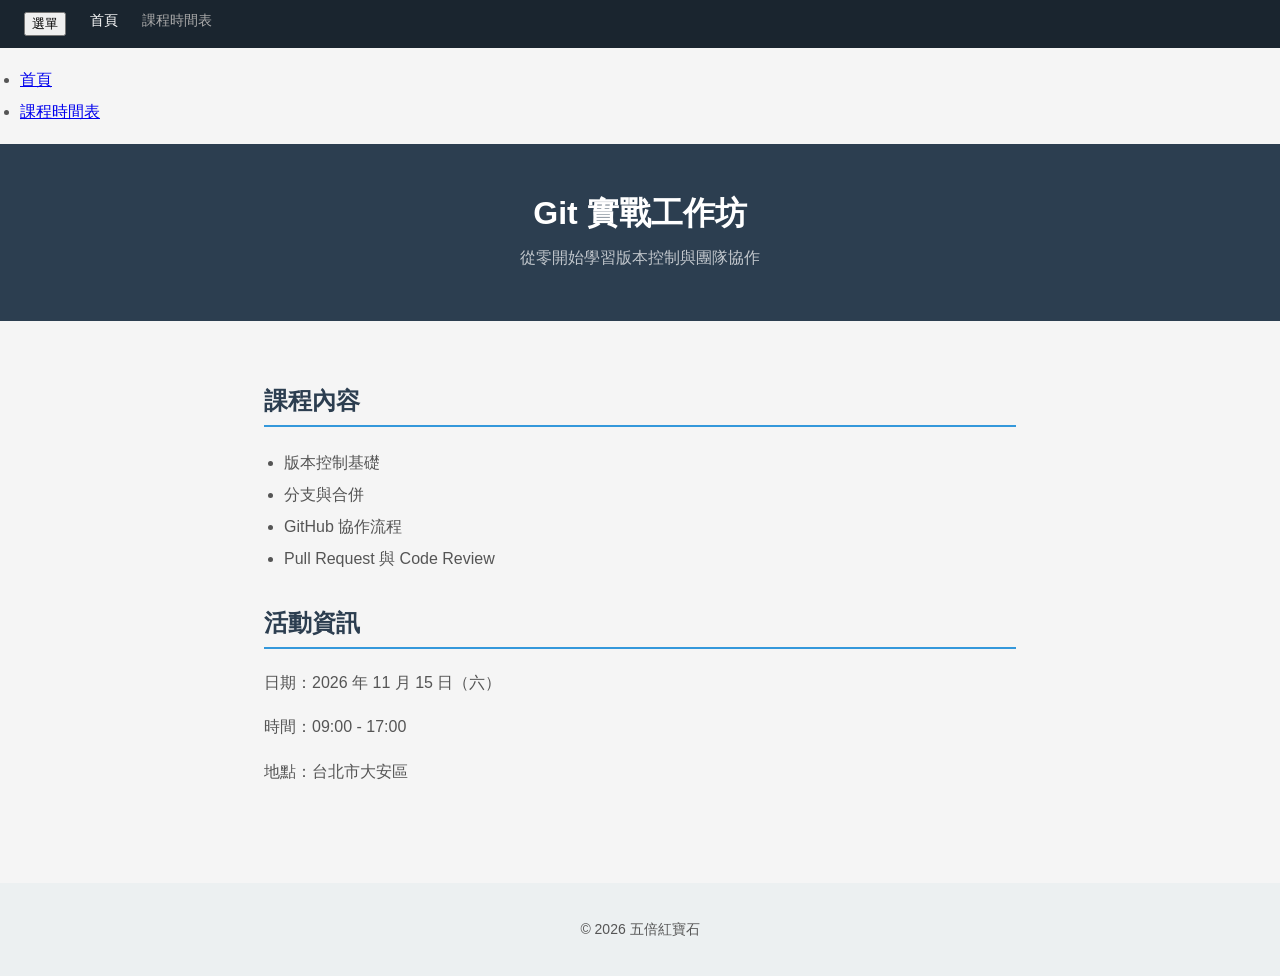
<file: index.html>
<!DOCTYPE html>
<html lang="zh-Hant">
<head>
  <meta charset="UTF-8">
  <meta name="viewport" content="width=device-width, initial-scale=1.0">
  <title>Git 工作坊</title>
  <link rel="stylesheet" href="style.css">
</head>
<body>
  <nav>
    <button class="menu-button">選單</button>
    <a href="index.html" class="active">首頁</a>
    <a href="schedule.html">課程時間表</a>
  </nav>

  <ul class="menu">
    <li><a href="index.html">首頁</a></li>
    <li><a href="schedule.html">課程時間表</a></li>
  </ul>

  <header>
    <h1>Git 實戰工作坊</h1>
    <p>從零開始學習版本控制與團隊協作</p>
  </header>

  <main>
    <section>
      <h2>課程內容</h2>
      <ul>
        <li>版本控制基礎</li>
        <li>分支與合併</li>
        <li>GitHub 協作流程</li>
        <li>Pull Request 與 Code Review</li>
      </ul>
    </section>

    <section>
      <h2>活動資訊</h2>
      <p>日期：2026 年 11 月 15 日（六）</p>
      <p>時間：09:00 - 17:00</p>
      <p>地點：台北市大安區</p>
    </section>
  </main>

  <footer>
    <p>&copy; 2026 五倍紅寶石</p>
  </footer>
  <script src="utils.js"></script>
  <script src="app.js"></script>
</body>
</html>
</file>
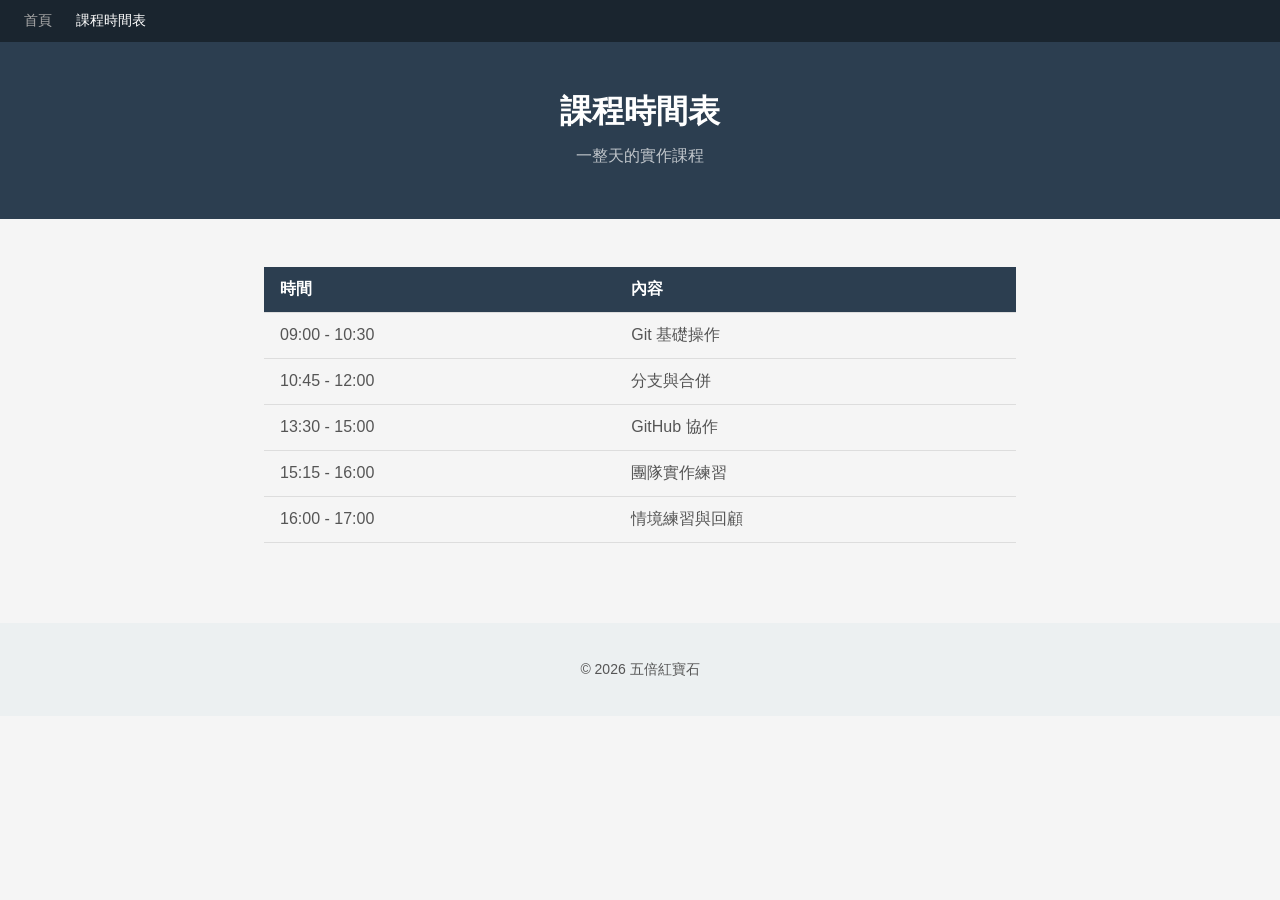
<file: schedule.html>
<!DOCTYPE html>
<html lang="zh-Hant">
<head>
  <meta charset="UTF-8">
  <meta name="viewport" content="width=device-width, initial-scale=1.0">
  <title>課程時間表 — Git 工作坊</title>
  <link rel="stylesheet" href="style.css">
</head>
<body>
  <nav>
    <a href="index.html">首頁</a>
    <a href="schedule.html" class="active">課程時間表</a>
  </nav>

  <header>
    <h1>課程時間表</h1>
    <p>一整天的實作課程</p>
  </header>

  <main>
    <table>
      <thead>
        <tr>
          <th>時間</th>
          <th>內容</th>
        </tr>
      </thead>
      <tbody>
        <tr>
          <td>09:00 - 10:30</td>
          <td>Git 基礎操作</td>
        </tr>
        <tr>
          <td>10:45 - 12:00</td>
          <td>分支與合併</td>
        </tr>
        <tr>
          <td>13:30 - 15:00</td>
          <td>GitHub 協作</td>
        </tr>
        <tr>
          <td>15:15 - 16:00</td>
          <td>團隊實作練習</td>
        </tr>
        <tr>
          <td>16:00 - 17:00</td>
          <td>情境練習與回顧</td>
        </tr>
      </tbody>
    </table>
  </main>

  <footer>
    <p>&copy; 2026 五倍紅寶石</p>
  </footer>
</body>
</html>
</file>
<file: style.css>
* {
  box-sizing: border-box;
}

body {
  font-family: "Noto Sans TC", Arial, sans-serif;
  margin: 0;
  padding: 0;
  background-color: #f5f5f5;
  color: #333;
}

nav {
  background-color: #1a252f;
  padding: 12px 24px;
  display: flex;
  gap: 24px;
}

nav a {
  color: #aaa;
  text-decoration: none;
  font-size: 14px;
}

nav a:hover,
nav a.active {
  color: white;
}

header {
  background-color: #2c3e50;
  color: white;
  padding: 48px 24px;
  text-align: center;
}

header h1 {
  margin: 0;
  font-size: 32px;
}

header p {
  margin: 8px 0 0;
  color: rgba(255, 255, 255, 0.7);
}

main {
  max-width: 800px;
  margin: 0 auto;
  padding: 32px 24px;
}

h2 {
  color: #2c3e50;
  border-bottom: 2px solid #3498db;
  padding-bottom: 8px;
  margin-top: 32px;
}

p {
  color: #555;
  line-height: 1.8;
}

ul {
  color: #555;
  line-height: 2;
  padding-left: 20px;
}

table {
  width: 100%;
  border-collapse: collapse;
  margin-top: 16px;
}

th, td {
  padding: 12px 16px;
  text-align: left;
  border-bottom: 1px solid #ddd;
}

th {
  background-color: #2c3e50;
  color: white;
}

td {
  color: #555;
}

footer {
  background-color: #ecf0f1;
  padding: 20px 24px;
  text-align: center;
  color: #95a5a6;
  font-size: 14px;
  margin-top: 48px;
}
</file>
